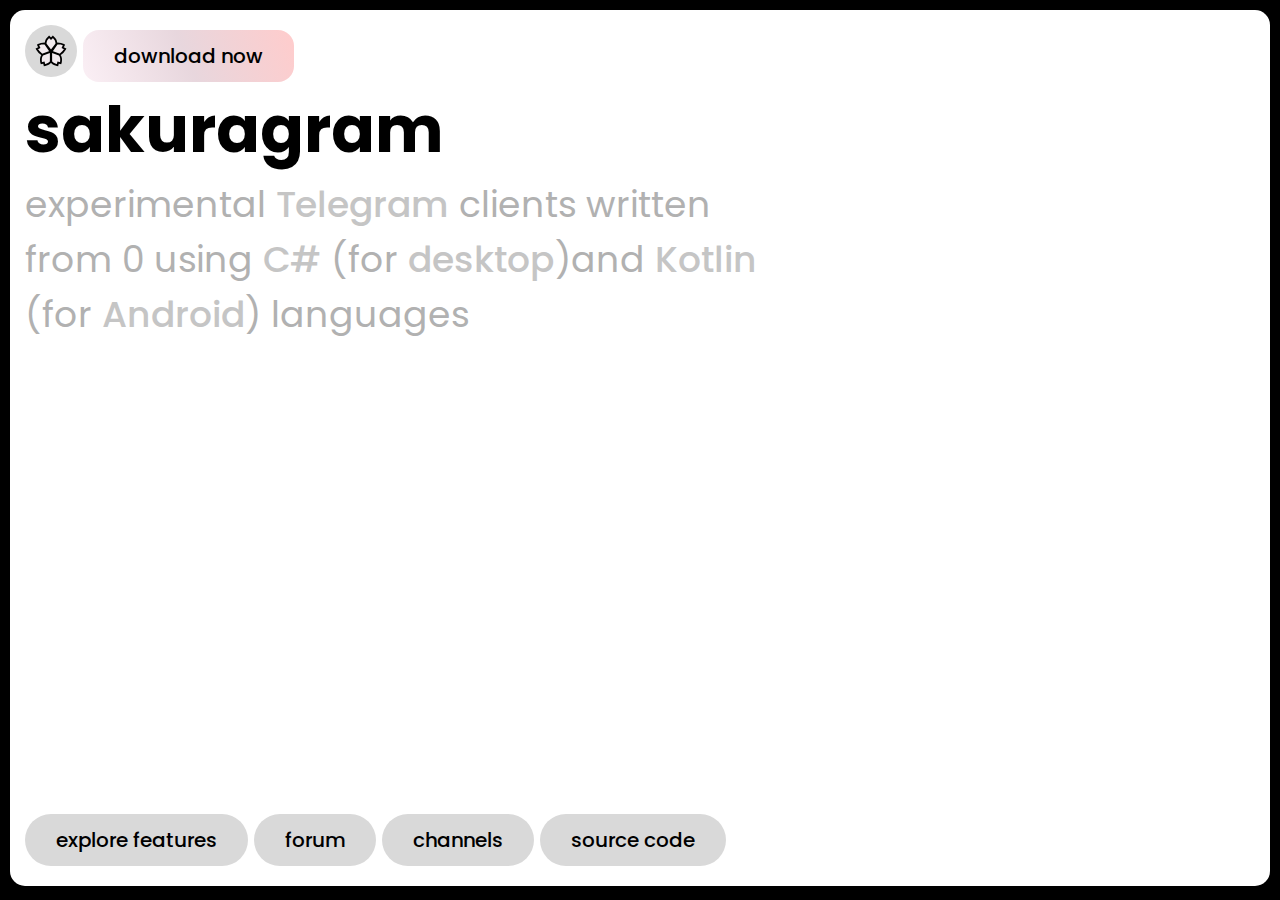
<file: index.html>
<!DOCTYPE html>
<html lang="en">
<head>
    <meta charset="UTF-8">
    <meta name="viewport" content="width=device-width, initial-scale=1.0">
    <link rel="stylesheet" href="src/style/style.css">
    <link rel="preconnect" href="https://fonts.googleapis.com">
    <title>sakuragram</title>
</head>
<body>
    <div class="vertical-block">
        <div class="horizontal-block">
            <div class="desktop-release-block">
                <div class="horizontal-block" id="top-navbar">
                    <div class="pill-2"><img src="src/img/sakura_logo.svg" alt="logo" width="32" height="32" style="margin: 0"></div>
                    <button class="download-btn"><p class="par-1">download now</p></button>
                </div>
                <p class="header-1">sakuragram</p>
                <p class="header-3" style="width: 750px;">
                    experimental <a class="link-p" href=https://telegram.org/">Telegram</a> clients written from 0 using <a class="link-p" href="https://dotnet.microsoft.com/en-us/languages/csharp">C#</a>
                    (for <a class="link-p" href="http://github.com/sakuragram/desktop">desktop</a>)and <a class="link-p" href="https://kotlinlang.org/">Kotlin</a>
                    (for <a class="link-p" href="http://github.com/sakuragram/mobile">Android</a>) languages
                </p>
                <div class="horizontal-block" id="bottom-navbar">
                    <a href="features.html"><button class="download-1"><p class="par-1">explore features</p></button></a>
                    <a href="https://t.me/sakuragramchat"><button class="download-1"><p class="par-1">forum</p></button></a>
                    <a href="https://t.me/sakuralinks"><button class="download-1"><p class="par-1">channels</p></button></a>
                    <a href="http://github.com/sakuragram/"><button class="download-1"><p class="par-1">source code</p></button></a>
                </div>
            </div>
        </div>
    </div>
    <script src="src/js/app.js"></script>
    <script>setMobileReleaseDisabled()</script>
</body>
</html>
</file>
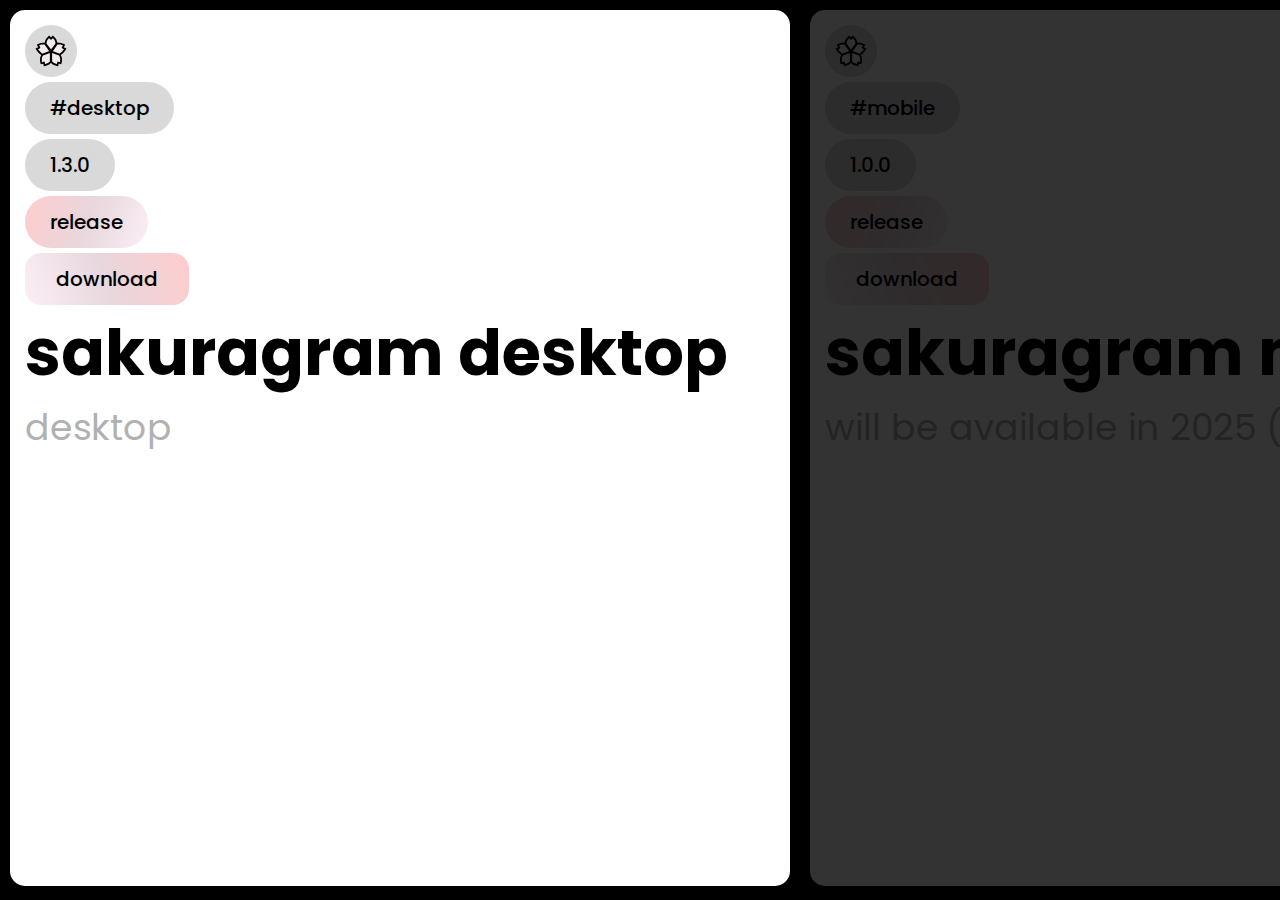
<file: download_page.html>
<!DOCTYPE html>
<html lang="en">
<head>
    <meta charset="UTF-8">
    <meta name="viewport" content="width=device-width, initial-scale=1.0">
    <link rel="stylesheet" href="src/style/style.css">
    <link rel="preconnect" href="https://fonts.googleapis.com">
    <title>sakuragram - download</title>
</head>
<body>
    <div class="horizontal-block" id="downloads-block">
        <div class="desktop-release-block" id="desktop-block">
            <div class="horizontal-block" id="desktop-download-navbar">
                <div class="pill-2"><img src="src/img/sakura_logo.svg" alt="logo" width="32" height="32" style="margin: 0"></div>
                <div class="pill"><p class="par-1">#desktop</p></div>
                <div class="pill"><p class="par-1">1.3.0</p></div>
                <div class="pill-release"><p class="par-1">release</p></div>
                <a href="https://github.com/sakuragram/desktop/releases/download/v1.3.0/sakuragramInstaller.msi"><button class="download-btn"><p class="par-1">download</p></button></a>
            </div>
            <p class="header-1">sakuragram desktop</p>
            <p class="header-3" style="width: 750px;">
                desktop
            </p>
        </div>
        <div class="desktop-release-block" id="mobile-block" disabled>
            <div class="horizontal-block" id="mobile-download-navbar">
                <div class="pill-2"><img src="src/img/sakura_logo.svg" alt="logo" width="32" height="32" style="margin: 0"></div>
                <div class="pill"><p class="par-1">#mobile</p></div>
                <div class="pill"><p class="par-1">1.0.0</p></div>
                <div class="pill-release"><p class="par-1">release</p></div>
                <button class="download-btn"><p class="par-1">download</p></button>
            </div>
            <p class="header-1">sakuragram mobile</p>
            <p class="header-3" style="width: 750px;">
                will be available in 2025 (maybe)
            </p>
        </div>
    </div>
    <script src="src/js/app.js"></script>
    <script>setMobileReleaseDisabled()</script>
</body>
</html>
</file>
<file: src/style/style.css>
@import url('https://fonts.googleapis.com/css2?family=Poppins:ital,wght@0,100;0,200;0,300;0,400;0,500;0,600;0,700;0,800;0,900;1,100;1,200;1,300;1,400;1,500;1,600;1,700;1,800;1,900&display=swap');

@media screen and (min-width: 300px) and (max-width: 399px) {
    .pill, .pill-release, .download-btn {margin-top: 5px !important}
    .desktop-release-block {margin: 10px !important;}
    .header-1 {font-size: 32px !important;}
    .header-3, .link-p {font-size: 18px !important; width: auto !important;}
    .par-1 {font-size: 20px !important; }
    .download-btn {margin-top: 5px !important;}

    #downloads-block {
        display: flex !important;
        flex-direction: column !important;
        width: auto !important;
    }
    #desktop-download-navbar, #mobile-download-navbar, #bottom-navbar {flex-direction: column !important;}
    #bottom-navbar {flex-grow: 1 !important; flex-direction: column !important; width: auto !important;}
}

@media screen and (min-width: 400px) and (max-width: 499px) {
    .pill, .pill-release, .download-btn {margin-top: 5px !important}
    .desktop-release-block {margin: 10px !important;}
    .header-1 {font-size: 32px !important;}
    .header-3, .link-p {font-size: 18px !important; width: auto !important;}
    .par-1 {font-size: 20px !important; }
    .download-btn {margin-top: 5px !important;}

    #downloads-block {flex-direction: column;}
    #desktop-download-navbar, #mobile-download-navbar {flex-direction: column !important;}
    #desktop-block {flex-grow: 0 !important;}
    #mobile-block {flex-grow: 1 !important;}

    #downloads-block {
        display: flex !important;
        flex-direction: column !important;
        width: auto !important;
    }
    #bottom-navbar {flex-grow: 1 !important; flex-direction: column !important; width: auto !important;}
}

@media screen and (min-width: 500px) and (max-width: 599px) {
    .pill, .pill-release, .download-btn {margin-top: 5px !important}
    .desktop-release-block {margin: 10px !important;}
    .header-1 {font-size: 48px !important;}
    .par-1 {font-size: 20px !important; }

    #downloads-block {
        display: flex !important;
        flex-direction: column !important;
    }
    #desktop-download-navbar, #mobile-download-navbar {flex-direction: row !important;}
}

@media screen and (min-width: 600px) and (max-width: 699px) {
    .pill, .pill-release, .download-btn {margin-top: 5px !important}
    .desktop-release-block {margin: 10px !important;}
    .header-1 {font-size: 48px !important;}
    .par-1 {font-size: 20px !important; }

    #downloads-block {
        display: flex !important;
        flex-direction: column !important;
    }
    #desktop-download-navbar, #mobile-download-navbar {flex-direction: row !important;}
    #desktop-block {flex-grow: 0 !important;}
    #mobile-block {flex-grow: 1 !important;}
}

@media screen and (min-width: 700px) and (max-width: 799px) {
    .pill, .pill-release, .download-btn {margin-top: 5px}
    .desktop-release-block {margin: 10px;}
    .header-1 {font-size: 48px;}
    .par-1 {font-size: 20px !important; }

    #downloads-block {
        display: flex;
        flex-direction: column;
    }
    #desktop-download-navbar, #mobile-download-navbar {flex-direction: row;}
    #desktop-block {flex-grow: 0;}
    #mobile-block {flex-grow: 1;}

    .pill, .pill-release, .download-btn {margin-top: 5px !important}
    .desktop-release-block {margin: 10px !important;}
    .header-1 {font-size: 48px !important;}
    .header-3, .link-p {font-size: 28px !important; width: auto !important;}
    .par-1 {font-size: 22px !important; }
    .download-btn {margin-top: 5px !important;}

    #downloads-block {flex-direction: column;}
    #desktop-download-navbar, #mobile-download-navbar {flex-direction: column !important;}
    #desktop-block {flex-grow: 0;}
    #mobile-block {flex-grow: 1;}

    #downloads-block {
        display: flex !important;
        flex-direction: column !important;
        width: auto !important;
    }
    #bottom-navbar {flex-grow: 1 !important; flex-direction: column !important; width: auto !important;}
}

@media screen and (min-width: 800px) and (max-width: 899px) {
    .pill, .pill-release, .download-btn {margin-top: 5px}
    .desktop-release-block {margin: 10px;}
    .header-1 {font-size: 48px;}
    .par-1 {font-size: 20px !important; }

    #downloads-block {
        display: flex;
        flex-direction: column;
    }
    #desktop-download-navbar, #mobile-download-navbar {flex-direction: row;}
    #desktop-block {flex-grow: 0; width:95%;}
    #mobile-block {flex-grow: 1; width:95%;}
}

@media screen and (min-width: 900px) and (max-width: 999px) {
    .pill, .pill-release, .download-btn {margin-top: 5px !important}
    .desktop-release-block {margin: 10px !important; height: 100% !important;}
    .header-1 {font-size: 32px !important;}
    .header-3, .link-p {font-size: 18px !important; width: auto !important;}
    .par-1 {font-size: 20px !important; }
    .download-btn {margin-top: 5px !important;}

    #downloads-block {
        display: flex !important;
        flex-direction: column !important;
        width: auto !important;
    }
    #desktop-download-navbar, #mobile-download-navbar, #bottom-navbar {flex-direction: row !important;}
    #bottom-navbar {flex-grow: 1 !important; flex-direction: column !important; width: auto !important;}
}

@media screen and (min-width: 1000px) and (max-width: 1099px) {
    .pill, .pill-release, .download-btn {margin-top: 5px}
    .desktop-release-block {margin: 10px;}
    .header-1 {font-size: 48px;}
    .par-1 {font-size: 28px !important; }

    #downloads-block {
        display: flex;
        flex-direction: column;
    }
    #desktop-download-navbar, #mobile-download-navbar {flex-direction: row;}
    #desktop-block {flex-grow: 0; width:120%;}
    #mobile-block {flex-grow: 1; width:120%;}
}

@media screen and (min-width: 1200px) and (max-width: 1299px) {
    .pill, .pill-release, .download-btn {margin-top: 5px}
    .desktop-release-block {margin: 10px;}
    .header-1 {font-size: 48px;}

    #desktop-download-navbar, #mobile-download-navbar {flex-direction: column;}
    #desktop-block {flex-grow: 0; width:30%;}
    #mobile-block {flex-grow: 1; width:30%;}
}

* {
    scroll-behavior: smooth;
}

body {
    display:flex;
    background: black;
    height: auto;
    padding: 0;
    margin: 0;
}

div[disabled], button[disabled]
{
  pointer-events: none;
  user-select: none;
  opacity: 20%;
}

div[disabled]:hover, button[disabled]:hover
{
  cursor: not-allowed;
}

.horizontal-block {
    display: flex;
    width: 100%;
}

.vertical-block {
    width: 100%;
    height: 100vh;
}

.desktop-release-block {
    position: relative;
    background: #ffffff;
    float: right;
    height: 94vh;
    width: 97.1%;
    padding: 15px;
    margin: 10px;
    border-radius: 15px;
}

.download-btn {
    border: none;
    border-radius: 16px;
    background: linear-gradient(-112deg, rgba(255, 0, 0, 20%) 0%, rgba(139, 53, 86, 20%) 51%, rgba(233, 177, 205, 20%) 100%);
    width: max-content;
    height: 52px;
    margin-right: 6px;
    cursor: pointer;
    transition: all 300ms ease-out;
}

.download-btn:hover {
    border-radius: 32px;
    background: linear-gradient(-70deg, rgba(255, 60, 0, 20%) 0%, rgba(150, 30, 100, 20%) 51%, rgba(233, 20, 205, 20%) 100%);
    margin-right: 6px;
    cursor: pointer;
    transition: all 300ms ease-out;
}

.download-1 {
    border-radius: 32px;
    border: none;
    background: #D9D9D9;
    width: max-content;
    height: 52px;
    margin-right: 6px;
    margin-bottom: 5px;
    transition: all 300ms ease-out;
}

.download-1:hover {
    border-radius: 16px;
    background: #B1B1B1;
    width: max-content;
    height: 52px;
    margin-right: 6px;
    cursor: pointer;
    transition: all 300ms ease-out;
}

.header-1 {
    font-family: 'Poppins', serif;
    font-weight: 700;
    font-style: normal;
    font-size: 64px;
    margin: 0;
}

.header-3 {
    font-family: 'Poppins', serif;
    font-weight: 400;
    font-style: normal;
    font-size: 36px;
    color: #B1B1B1;
    margin: 0;
    word-wrap: anywhere;
    transition: 0.3s;
    text-decoration: none;
}

.link-p {
    font-family: 'Poppins', serif;
    font-weight: 500;
    font-style: normal;
    font-size: 36px;
    color: #C5C5C5;
    margin: 0;
    transition: 0.3s;
    text-decoration: none;
}

.link-p:hover {
    color: #A9A9A9;
    transition: 0.3s;
}

.pill {
    display:flex;
    align-items: center;
    justify-content: center;
    border-radius: 32px;
    background: #D9D9D9;
    width: max-content;
    height: 52px;
    margin-right: 6px;
}

.pill-2 {
    display:flex;
    align-items: center;
    justify-content: center;
    border-radius: 32px;
    background: #D9D9D9;
    height: 52px;
    width: 52px;
    margin-right: 6px;
}

.pill-release {
    display:flex;
    align-items: center;
    justify-content: center;
    border-radius: 32px;
    background: linear-gradient(112deg, rgba(255, 0, 0, 20%) 0%, rgba(139, 53, 86, 20%) 51%, rgba(233, 177, 205, 20%) 100%);
    width: max-content;
    height: 52px;
    margin-right: 6px;
}

.par-1 {
    font-family: 'Poppins', serif;
    font-weight: 500;
    font-style: normal;
    font-size: 20px;
    color: #000000;
    margin: 0;
    padding-right: 25px;
    padding-left: 25px;
}

#bottom-navbar {
    display: flex;
    flex-direction: row;
    position: absolute;
    margin-bottom: 15px;
    bottom: 0;
    width: 100%;
}

#desktop-block {
    width: auto;
    flex-grow: 0;
}
#mobile-block {
    width: auto;
    flex-grow: 1;
}
</file>
